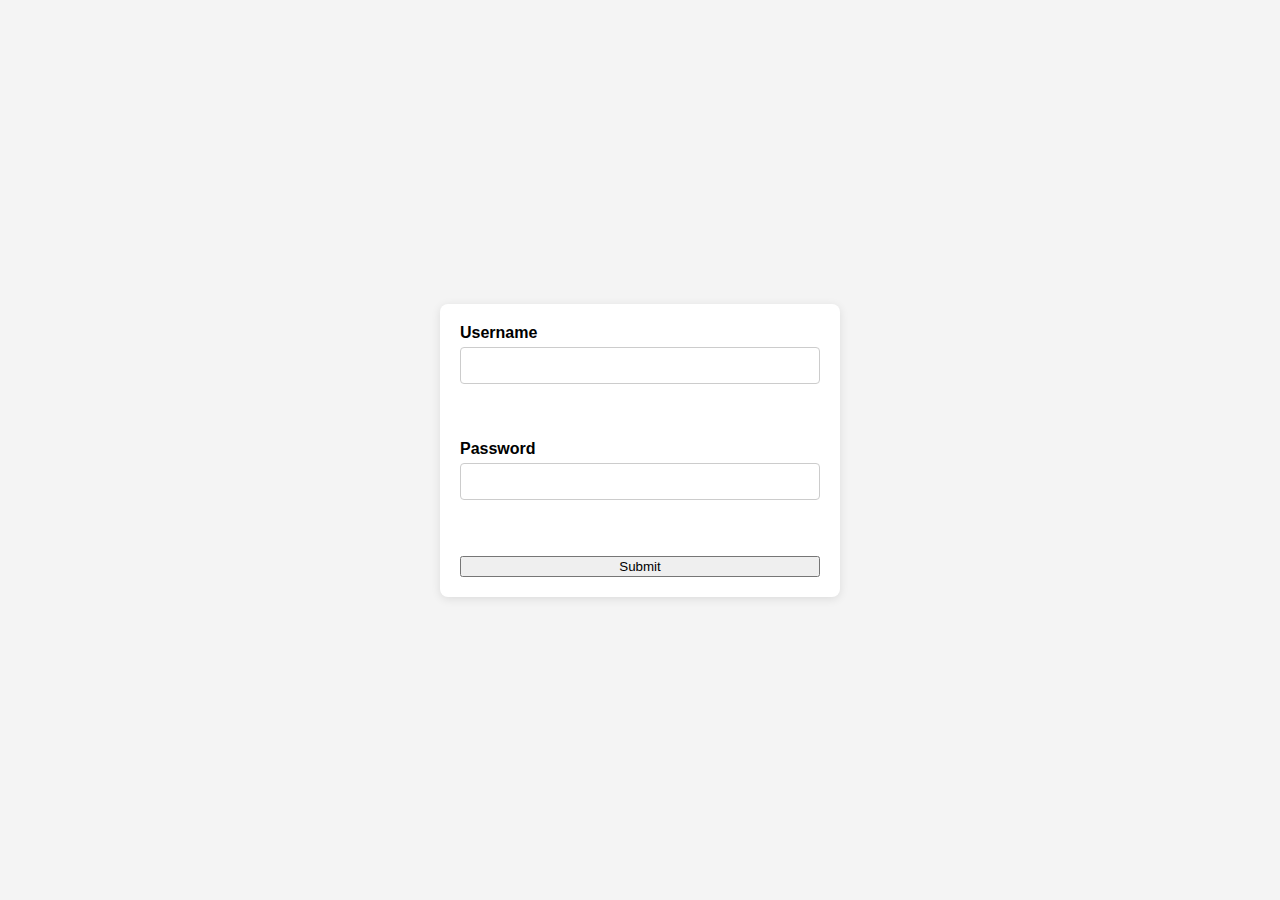
<file: index.html>
﻿<!DOCTYPE html>

<html lang="en" xmlns="http://www.w3.org/1999/xhtml">
<head>
    <meta charset="utf-8" />
    <title>Example</title>
    <link href="index.css" rel="stylesheet">
    <script src="index.js"></script>
</head>
<body>
    <div class="container">
        <form >
            <label>Username</label>
            <input type="text" id="userName" name="userName" />
            <br><br>
            <label>Password</label>
            <input type="password" id="password" name="password" />
            <br><br>
            <input type="button" value="Submit" onclick="gotoHome()">
        </form>
    </div>
    
</body>
</html>
</file>
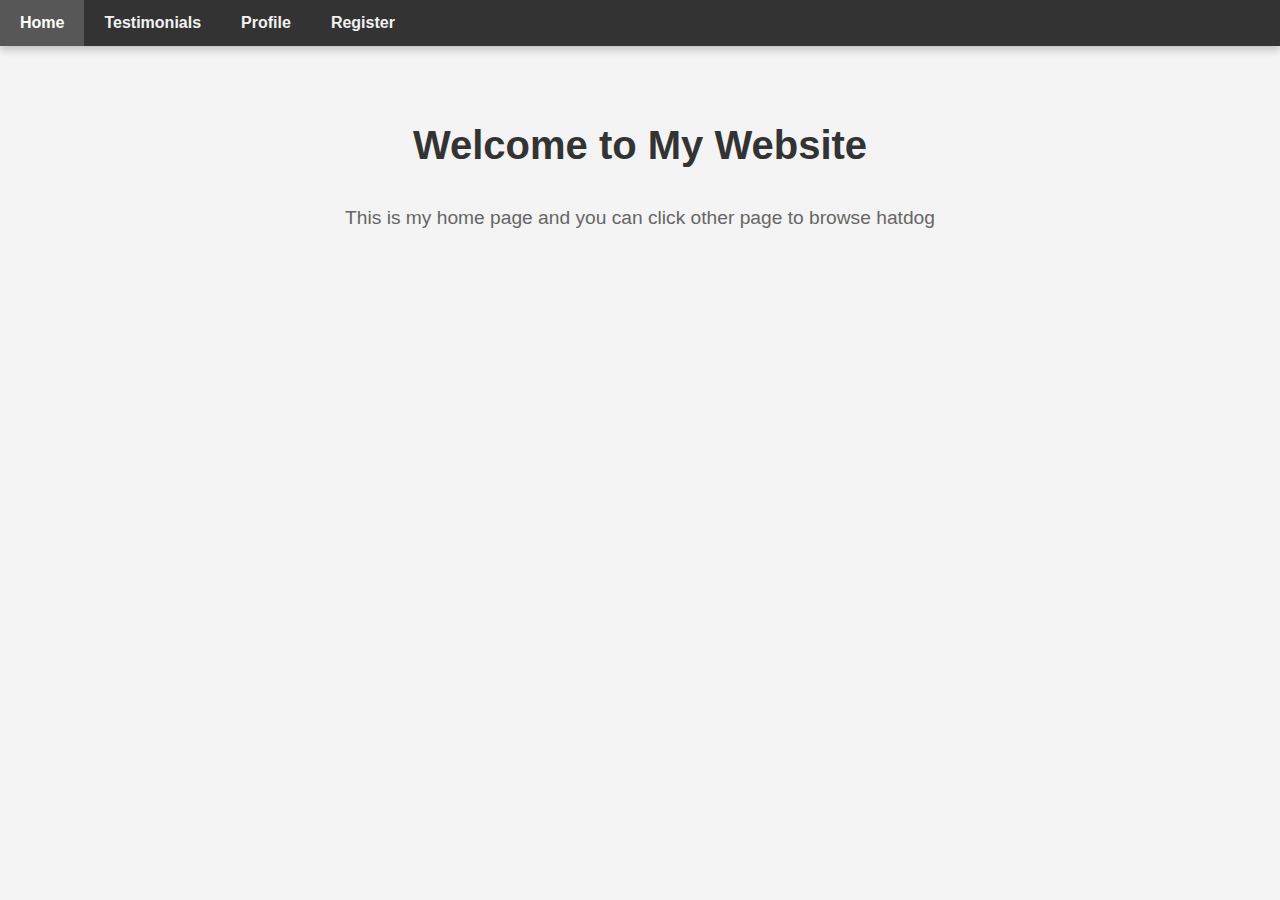
<file: home.html>
<!DOCTYPE html>
<html lang="en">
<head>
    <meta charset="UTF-8">
    <meta name="viewport" content="width=device-width, initial-scale=1.0">
    <title>Cool Navbar</title>
    <link rel="stylesheet" href="home.css">
    <link rel="stylesheet" href="basic.css">
</head>
<body>

<div class="navbar">
    <a href="home.html">Home</a>
    <a href="testimonials.html">Testimonials</a>
    <a href="profile.html">Profile</a>
    <a href="register.html">Register</a>
</div>

<div class="container">
    <h1>Welcome to My Website</h1>
    <p>This is my home page and you can click other page to browse hatdog</p>
</div>

</body>
</html>
</file>
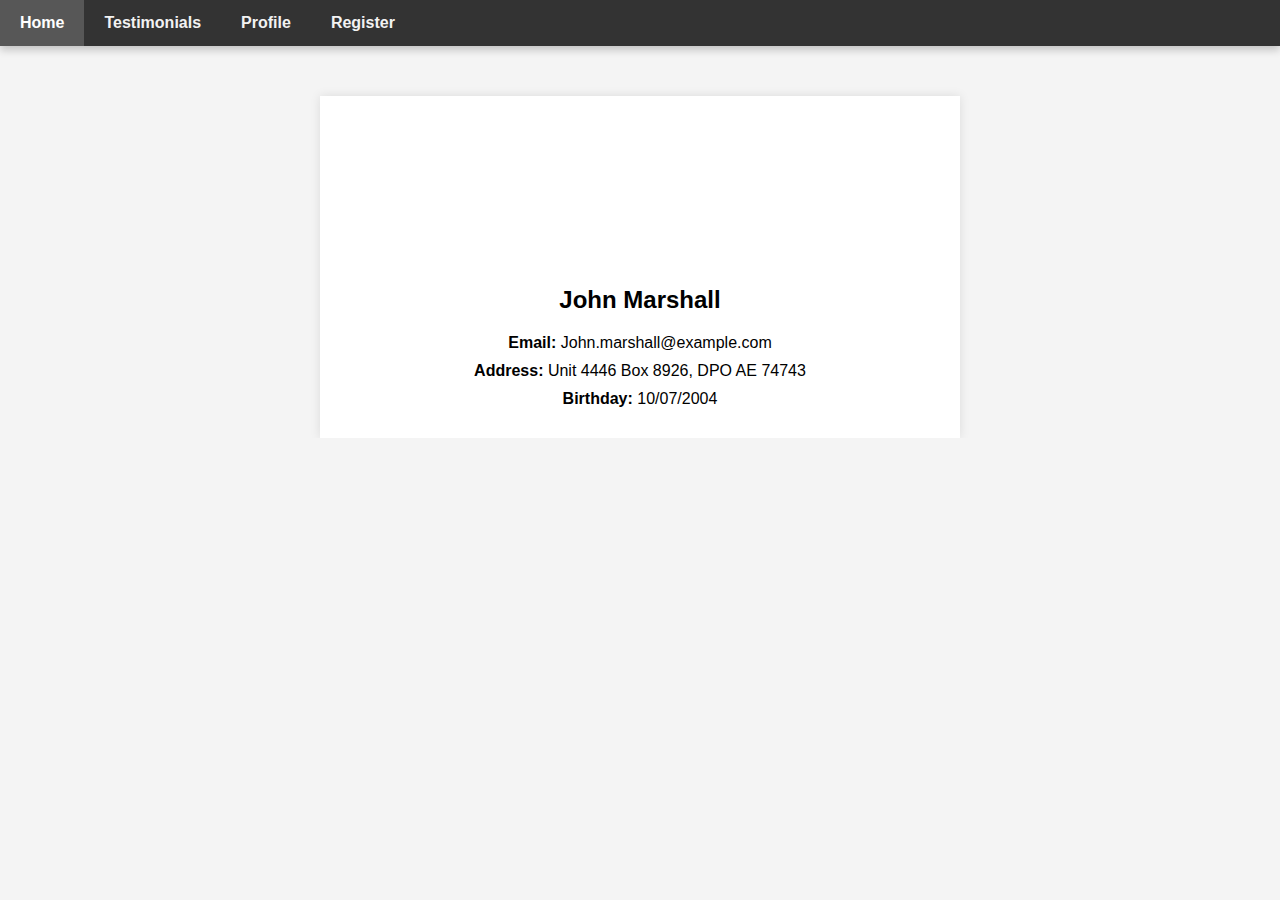
<file: profile.html>
<!DOCTYPE html>
<html lang="en">
<head>
    <meta charset="UTF-8">
    <meta name="viewport" content="width=device-width, initial-scale=1.0">
    <title>Profile Page</title>
    <link rel="stylesheet" href="profile.css">
    <link rel="stylesheet" href="basic.css">
</head>
<body>

    <div class="navbar">
        <a href="home.html">Home</a>
        <a href="testimonials.html">Testimonials</a>
        <a href="profile.html">Profile</a>
        <a href="register.html">Register</a>
    </div>

    <div class="container">
        <div class="profile-content">
            <div class="profile-picture"></div>
            <div class="profile-details">
                <h2>John Marshall</h2>
                <p><strong>Email:</strong> John.marshall@example.com</p>
                <p><strong>Address:</strong> Unit 4446 Box 8926, DPO AE 74743</p>
                <p><strong>Birthday:</strong> 10/07/2004</p>
            </div>
        </div>
    </div>

</body>
</html>
</file>
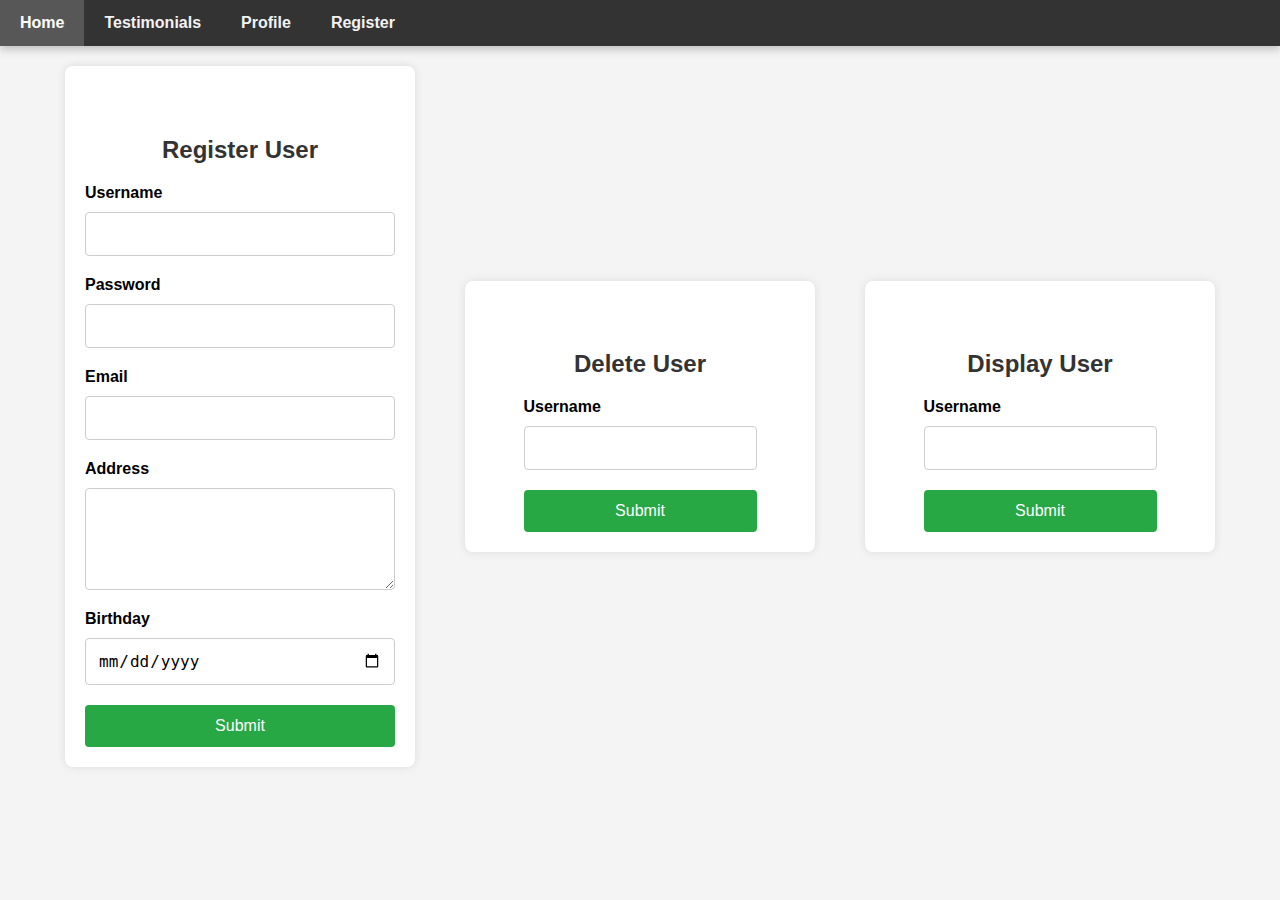
<file: register.html>
<!DOCTYPE html>
<html lang="en">
<head>
    <meta charset="UTF-8">
    <title>Registrar</title>
    <link href="register.css" rel="stylesheet">
    <link rel="stylesheet" href="basic.css">
</head>
<body>

    <div class="navbar">
        <a href="home.html">Home</a>
        <a href="testimonials.html">Testimonials</a>
        <a href="profile.html">Profile</a>
        <a href="register.html">Register</a>
    </div>

    <div class="flex-container">
        <div class="container">
            <h2>Register User</h2>
            <form id="registrationForm">
                <label>Username</label>
                <input type="text" id="userName" name="userName" required />
                
                <label>Password</label>
                <input type="password" id="password" name="password" required />
              
                <label>Email</label>
                <input type="email" id="email" name="email" required />
   
                <label>Address</label>
                <textarea id="address" name="address" rows="4" cols="50" required></textarea>
  
                <label>Birthday</label>
                <input type="date" id="birthday" name="birthday" required />
      
                <input type="button" value="Submit" onclick="onSaveUserData(this)">
            </form>
        </div>
        <!-- delete -->
        <div class="container">
            <h2>Delete User</h2>
            <form>
                <label>Username</label>
                <input type="text" id="deleteUserName" name="deleteUserName" required />
                <input type="button" value="Submit" onclick="deleteUserData()">
            </form>
        </div>
        <!-- display -->
        <div class="container">
            <h2>Display User</h2>
            <form>
                <label>Username</label>
                <input type="text" id="displayUserName" name="displayUserName" required />
                <input type="button" value="Submit" onclick="getUserData()">
            </form>
        </div> 
    </div>
    <script type="module" src="register.js"></script>
</body>
</html>
</file>
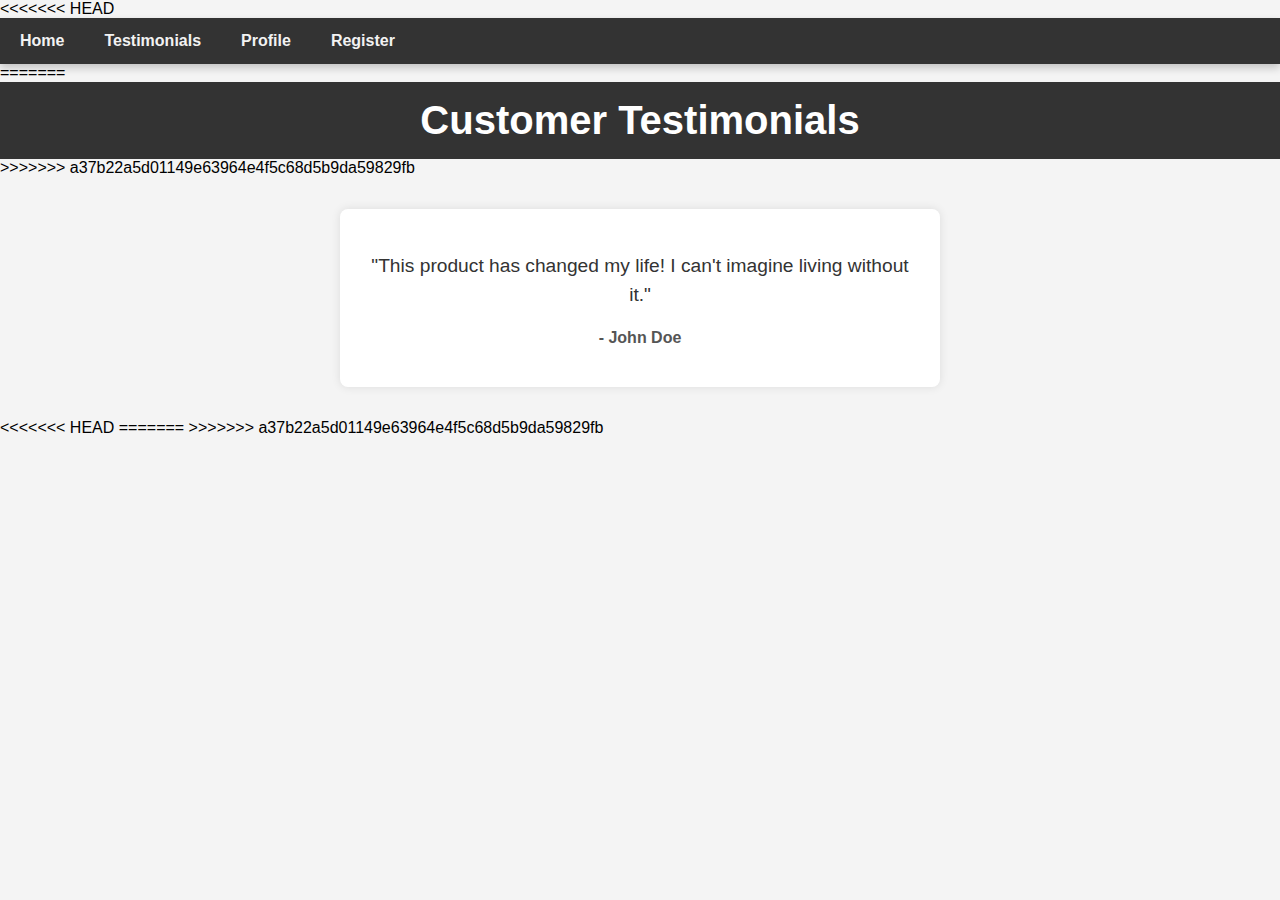
<file: testimonials.html>
<!DOCTYPE html>
<html lang="en">
<head>
    <meta charset="UTF-8">
    <meta name="viewport" content="width=device-width, initial-scale=1.0">
    <title>Testimonial Carousel</title>
<<<<<<< HEAD
    <link rel="stylesheet" href="testimonials.css">
    <link rel="stylesheet" href="basic.css">
</head>
<body>
    <div class="navbar">
        <a href="home.html">Home</a>
        <a href="testimonials.html">Testimonials</a>
        <a href="profile.html">Profile</a>
        <a href="register.html">Register</a>
    </div>
=======
    <link rel="stylesheet" href="styles.css">
</head>
<body>
    <header>
        <h1>Customer Testimonials</h1>
    </header>
>>>>>>> a37b22a5d01149e63964e4f5c68d5b9da59829fb
    <section class="testimonials-carousel">
        <div class="testimonial" id="testimonial1">
            <p>"This product has changed my life! I can't imagine living without it."</p>
            <h3>- John Doe</h3>
        </div>
        <div class="testimonial" id="testimonial2">
            <p>"Excellent customer service and high-quality products. Highly recommend!"</p>
            <h3>- Jane Smith</h3>
        </div>
        <div class="testimonial" id="testimonial3">
            <p>"A truly wonderful experience from start to finish."</p>
            <h3>- Emily Johnson</h3>
        </div>
    </section>
<<<<<<< HEAD
    <script src="testimonials.js"></script>
</body>
</html>
=======
    <script src="script.js"></script>
</body>
</html>
>>>>>>> a37b22a5d01149e63964e4f5c68d5b9da59829fb
</file>
<file: index.css>
﻿/* design.css */

body {
    font-family: Arial, sans-serif;
    background-color: #f4f4f4;
    display: flex;
    justify-content: center;
    align-items: center;
    height: 100vh;
    margin: 0;
}

.container {
    background-color: white;
    padding: 20px;
    border-radius: 8px;
    box-shadow: 0 2px 10px rgba(0, 0, 0, 0.1);
    max-width: 400px;
    width: 100%;
    box-sizing: border-box;
}

form {
    display: flex;
    flex-direction: column;
}

label {
    margin-bottom: 5px;
    font-weight: bold;
}

input[type="text"],
input[type="password"] {
    padding: 10px;
    margin-bottom: 20px;
    border: 1px solid #ccc;
    border-radius: 4px;
    box-sizing: border-box;
    width: 100%;
}

input[type="submit"] {
    padding: 10px;
    border: none;
    border-radius: 4px;
    background-color: #007bff;
    color: white;
    font-weight: bold;
    cursor: pointer;
}

input[type="submit"]:hover {
    background-color: #0056b3;
}
</file>
<file: home.css>
.container {
    padding: 20px;
    text-align: center;
}
.container h1 {
    color: #333;
    font-size: 2.5em;
    margin-bottom: 20px;
}
.container p {
    color: #666;
    font-size: 1.2em;
}
</file>
<file: basic.css>
body {
    font-family: Arial, sans-serif;
    margin: 0;
    background-color: #f4f4f4;
}
.navbar {
    background-color: #333;
    overflow: hidden;
    box-shadow: 0 4px 8px rgba(0, 0, 0, 0.2);
}
.navbar a {
    float: left;
    display: block;
    color: #f2f2f2;
    text-align: center;
    padding: 14px 20px;
    text-decoration: none;
    font-weight: bold;
    transition: background-color 0.3s, color 0.3s;
}
.navbar a:hover {
    background-color: #575757;
    color: #fff;
}
.container {
    width: 80%;
    margin: auto;
    overflow: hidden;
    display: flex;
    justify-content: center;
    align-items: center;
    flex-direction: column;
    padding-top: 50px;
}
</file>
<file: profile.css>
.profile-content {
    background-color: #fff;
    padding: 20px;
    box-shadow: 0 0 10px rgba(0,0,0,0.1);
    width: 100%;
    max-width: 600px;
    text-align: center;
}
.profile-picture {
    width: 150px;
    height: 150px;
    margin: 0 auto 20px auto;
    border-radius: 50%;
    background: url('https://img.freepik.com/premium-vector/cartoon-male-teacher-presenting-pose-91_905719-2908.jpg') no-repeat center center;
    background-size: cover;
}
.profile-details {
    text-align: center;
}
.profile-details h2 {
    margin-top: 0;
}
.profile-details p {
    margin: 10px 0;
}
</file>
<file: register.css>
body {
    font-family: Arial, sans-serif;
    margin: 0;
    background-color: #f4f4f4;
}

.flex-container {
    display: flex;
    flex-wrap: wrap;
    justify-content: center;
    width: 100%;
    max-width: 1200px;
    margin: 0 auto;
    padding-top: 20px;
}

.container {
    background-color: #fff;
    padding: 20px;
    margin: 20px;
    border-radius: 8px;
    box-shadow: 0 0 10px rgba(0, 0, 0, 0.1);
    flex: 1 1 auto; /* Adjusted for better flexibility */
    min-width: 300px;
    max-width: 350px;
    box-sizing: border-box;
    /* You can use min-height if needed */
    /* min-height: 200px; */
}

h2 {
    color: #333;
    margin-bottom: 20px;
    text-align: center;
}

form {
    display: flex;
    flex-direction: column;
}

label {
    margin-bottom: 10px; /* Increased margin for better spacing */
    font-weight: bold;
}

input[type="text"],
input[type="password"],
input[type="email"],
input[type="date"],
textarea {
    padding: 12px; /* Slightly increased padding */
    margin-bottom: 20px;
    border: 1px solid #ccc;
    border-radius: 4px;
    font-size: 16px;
    width: 100%;
    box-sizing: border-box;
}

input[type="button"] {
    background-color: #28a745;
    color: white;
    padding: 12px; /* Increased padding for better touch interaction */
    border: none;
    border-radius: 4px;
    cursor: pointer;
    font-size: 16px;
}

input[type="button"]:hover {
    background-color: #218838;
}

@media (max-width: 768px) {
    .flex-container {
        flex-direction: column;
        align-items: center;
    }
}
</file>
<file: testimonials.css>
.testimonials-carousel {
    position: relative;
    width: 80%;
    max-width: 600px;
    margin: 2rem auto;
    overflow: hidden;
    background-color: #fff;
    border-radius: 8px;
    box-shadow: 0 0 10px rgba(0, 0, 0, 0.1);
}

.testimonial {
    display: none;
    padding: 1.5rem;
    text-align: center;
}

.testimonial p {
    font-size: 1.2rem;
    line-height: 1.5;
    color: #333;
}

.testimonial h3 {
    margin-top: 1rem;
    font-size: 1rem;
    color: #555;
}

.testimonial.active {
    display: block;
}
</file>
<file: styles.css>
body {
    font-family: Arial, sans-serif;
    margin: 0;
    padding: 0;
    background-color: #f4f4f4;
}

header {
    background-color: #333;
    color: #fff;
    padding: 1rem 0;
    text-align: center;
}

header h1 {
    margin: 0;
    font-size: 2.5rem;
}

.testimonials-carousel {
    position: relative;
    width: 80%;
    max-width: 600px;
    margin: 2rem auto;
    overflow: hidden;
    background-color: #fff;
    border-radius: 8px;
    box-shadow: 0 0 10px rgba(0, 0, 0, 0.1);
}

.testimonial {
    display: none;
    padding: 1.5rem;
    text-align: center;
}

.testimonial p {
    font-size: 1.2rem;
    line-height: 1.5;
    color: #333;
}

.testimonial h3 {
    margin-top: 1rem;
    font-size: 1rem;
    color: #555;
}

.testimonial.active {
    display: block;
}
</file>
